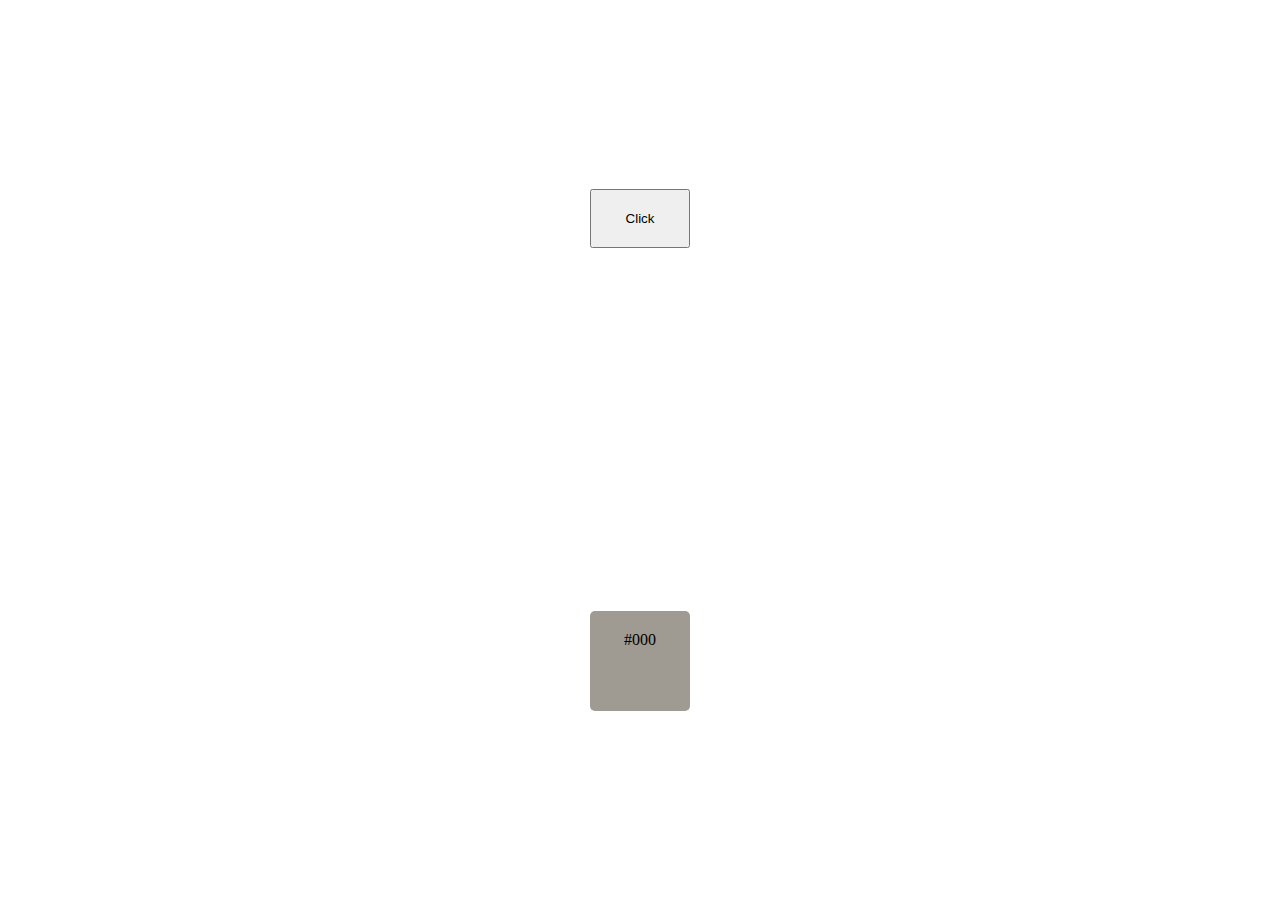
<file: HtmlCsssJavaScript50/BackgroundColor-change/index.html>
<html lang="en">
<head>
    <meta charset="UTF-8">
    <meta name="viewport" content="width=device-width, initial-scale=1.0">
    <title>Document</title>
    <link rel="stylesheet" href="index.css">
</head>
<body>
   <button class="btn">Click</button>
   <div class="code">#000</div>

   <script src="index.js"></script>
</body>
</html>
</file>
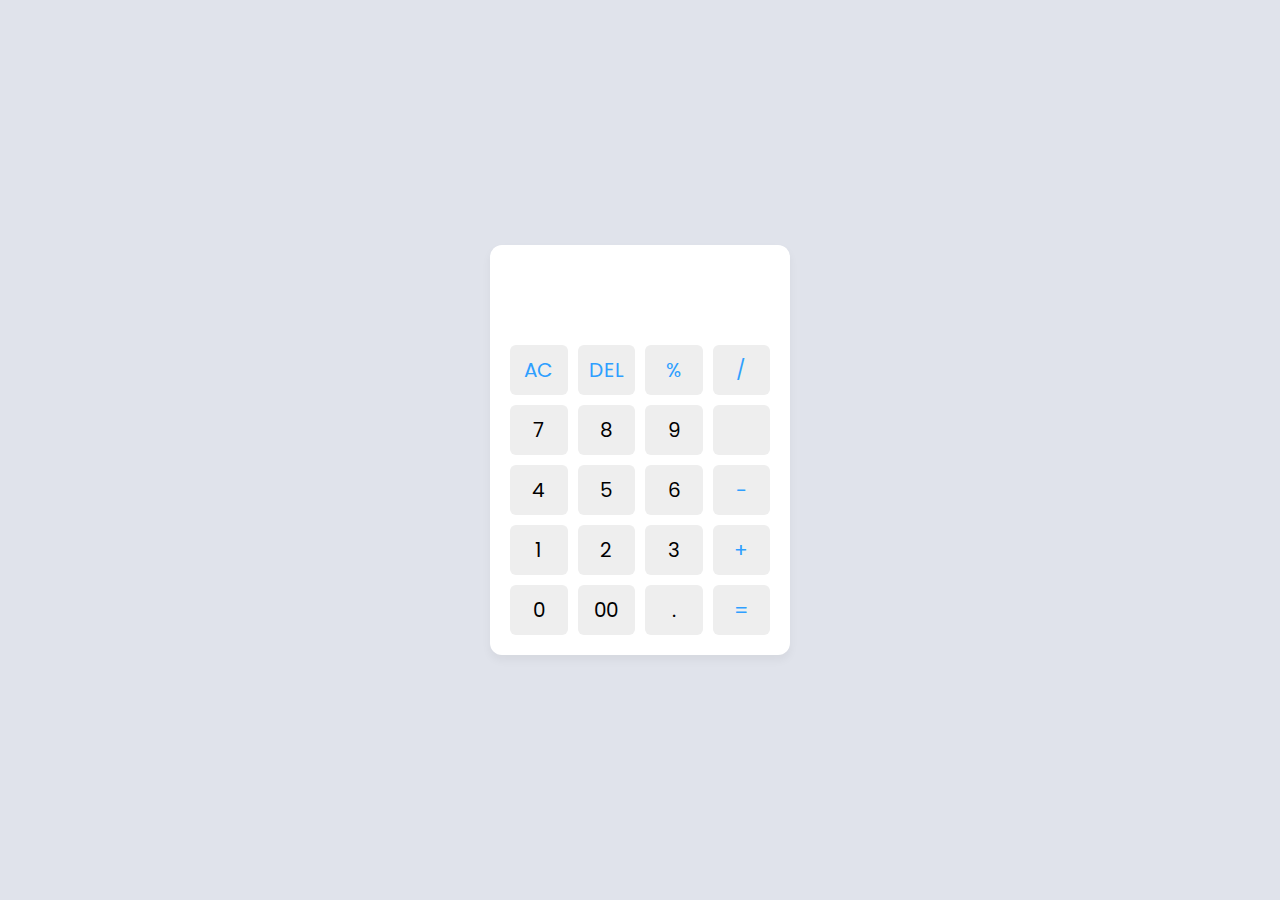
<file: HtmlCsssJavaScript50/Calculator/index.html>
<!DOCTYPE html>
<html lang="en">
  <head>
    <meta charset="UTF-8" />
    <meta http-equiv="X-UA-Compatible" content="IE=edge" />
    <meta name="viewport" content="width=device-width, initial-scale=1.0" />
    <title>Calculator in HTML CSS & JavaScript</title>
    <link rel="stylesheet" href="style.css" />
  </head>
  <body>
    <div class="container">
      <input type="text" class="display" />

      <div class="buttons">
        <button class="operator" data-value="AC">AC</button>
        <button class="operator" data-value="DEL">DEL</button>
        <button class="operator" data-value="%">%</button>
        <button class="operator" data-value="/">/</button>

        <button data-value="7">7</button>
        <button data-value="8">8</button>
        <button data-value="9">9</button>
        <button class="operator" data-value=""></button>

        <button data-value="4">4</button>
        <button data-value="5">5</button>
        <button data-value="6">6</button>
        <button class="operator" data-value="-">-</button>

        <button data-value="1">1</button>
        <button data-value="2">2</button>
        <button data-value="3">3</button>
        <button class="operator" data-value="+">+</button>

        <button data-value="0">0</button>
        <button data-value="00">00</button>
        <button data-value=".">.</button>
        <button class="operator" data-value="=">=</button>
      </div>
    </div>

    <script src="script.js"></script>
  </body>
</html>
</file>
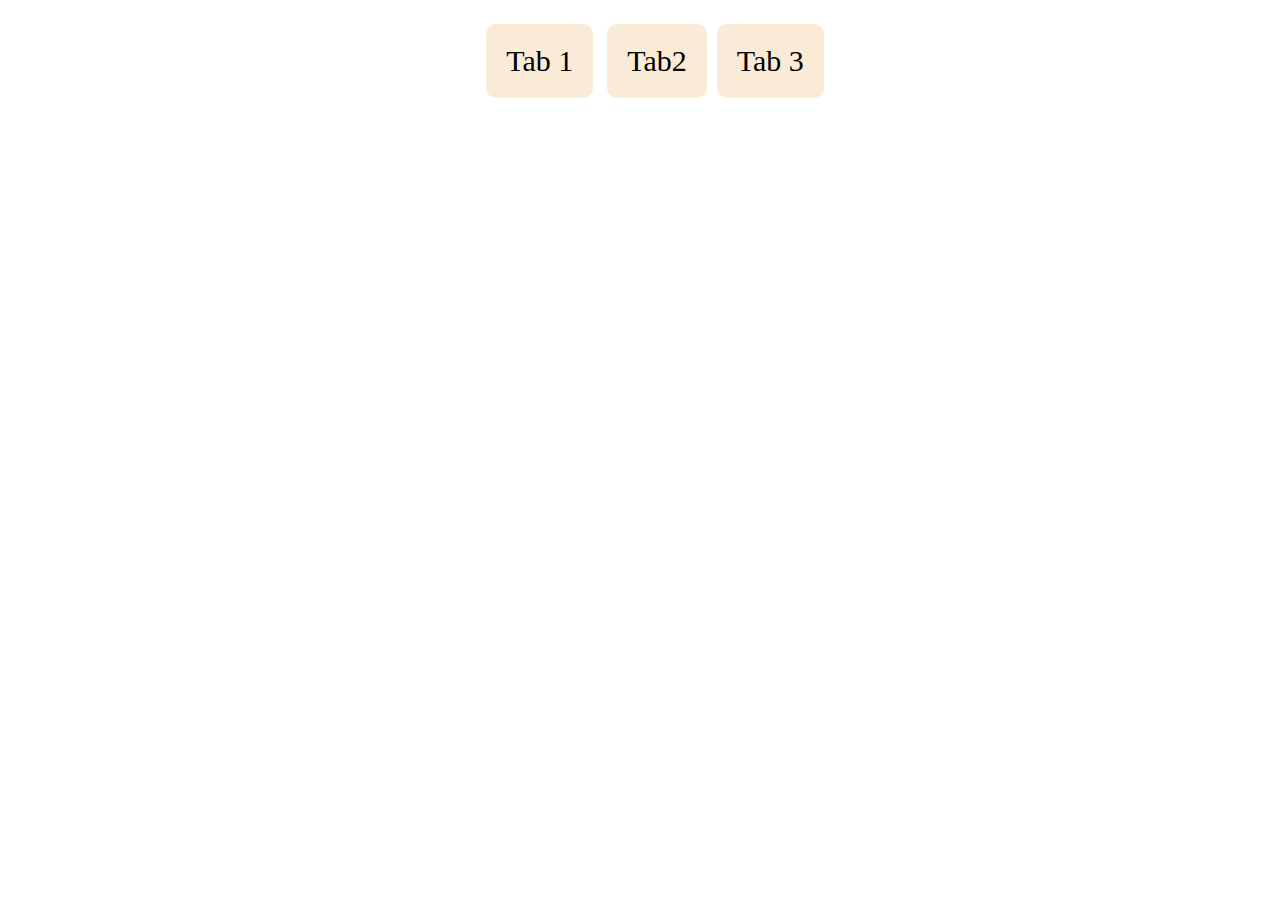
<file: HtmlCsssJavaScript50/Tabs-Content/index.html>
<!DOCTYPE html>
<html lang="en">
<head>
    <meta charset="UTF-8">
    <meta name="viewport" content="width=device-width, initial-scale=1.0">
    <title>Document</title>
    <link rel="stylesheet" href="index.css">
</head>
<body>
    <ul class="tabs">
        <li><a href="#tab1">Tab 1</a></li>
        <li><a href="#tab2">Tab2</a>
        <li><a href="#tab3">Tab 3</a></li>
      </ul>

      <!-- Tab content -->
<div class="tab-content">
    <div id="tab1">Lorem ipsum dolor sit amet, consectetur adipisicing elit. Voluptatibus quaerat quo possimus repudiandae provident nulla vero odio? Aperiam itaque laborum, debitis quia porro sit, sapiente assumenda asperiores minus illum autem.</div>
    <div id="tab2">Rituraj Rai Lorem ipsum dolor sit amet consectetur adipisicing elit. Dolores soluta perspiciatis deserunt aperiam aspernatur, dicta cumque velit doloremque ab consectetur? Quaerat debitis illum, beatae expedita repellendus accusamus ex tempore atque.</div>
    <div id="tab3">Hi i am Rituraj Rai I am a full stack devloper</div>
  </div>
  
  

    <script src="index.js"></script>
</body>
</html>
</file>
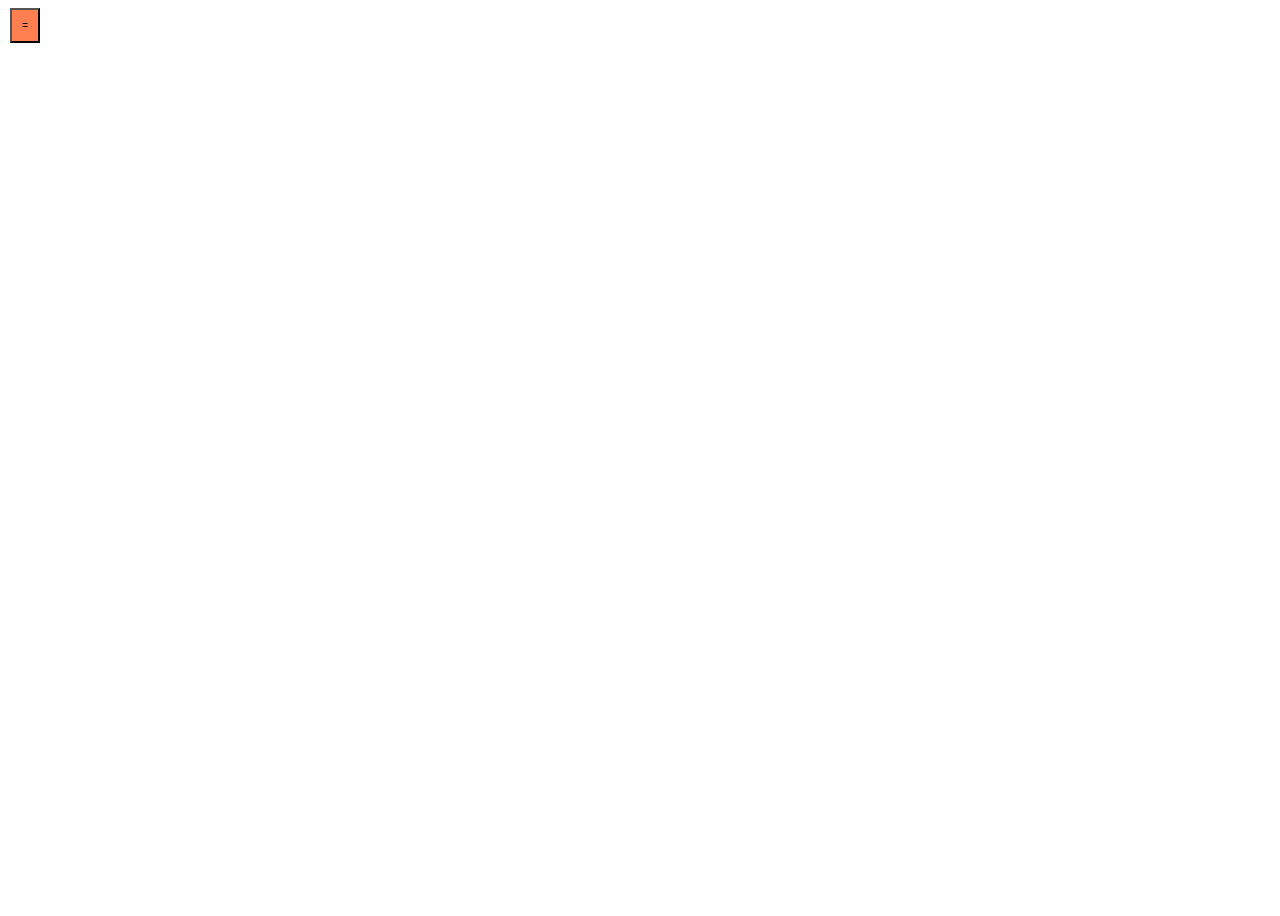
<file: HtmlCsssJavaScript50/Navbar/Navbar.html>
<html lang="en">
<head>
    <meta charset="UTF-8">
    <meta name="viewport" content="width=device-width, initial-scale=1.0">
    <title>Document</title>
    <link rel="stylesheet" href="Navbar.css">
</head>
<body>
    <button id="btn">=</button>
    <div class="nav-Container">
        <div class="nav-list">
            <a id="hide">X</a>
          <ul>
            <li class="demo">HOME</li>
            <li class="demo">ABOUT</li>
            <li class="demo">CONTACT</li>
            <li class="demo">BLOG</li>
            <li class="demo">PROJECTS</li>
          </ul>
        </div>
    </div>

    <script src="Navbar.js"></script>
</body>
</html>
</file>
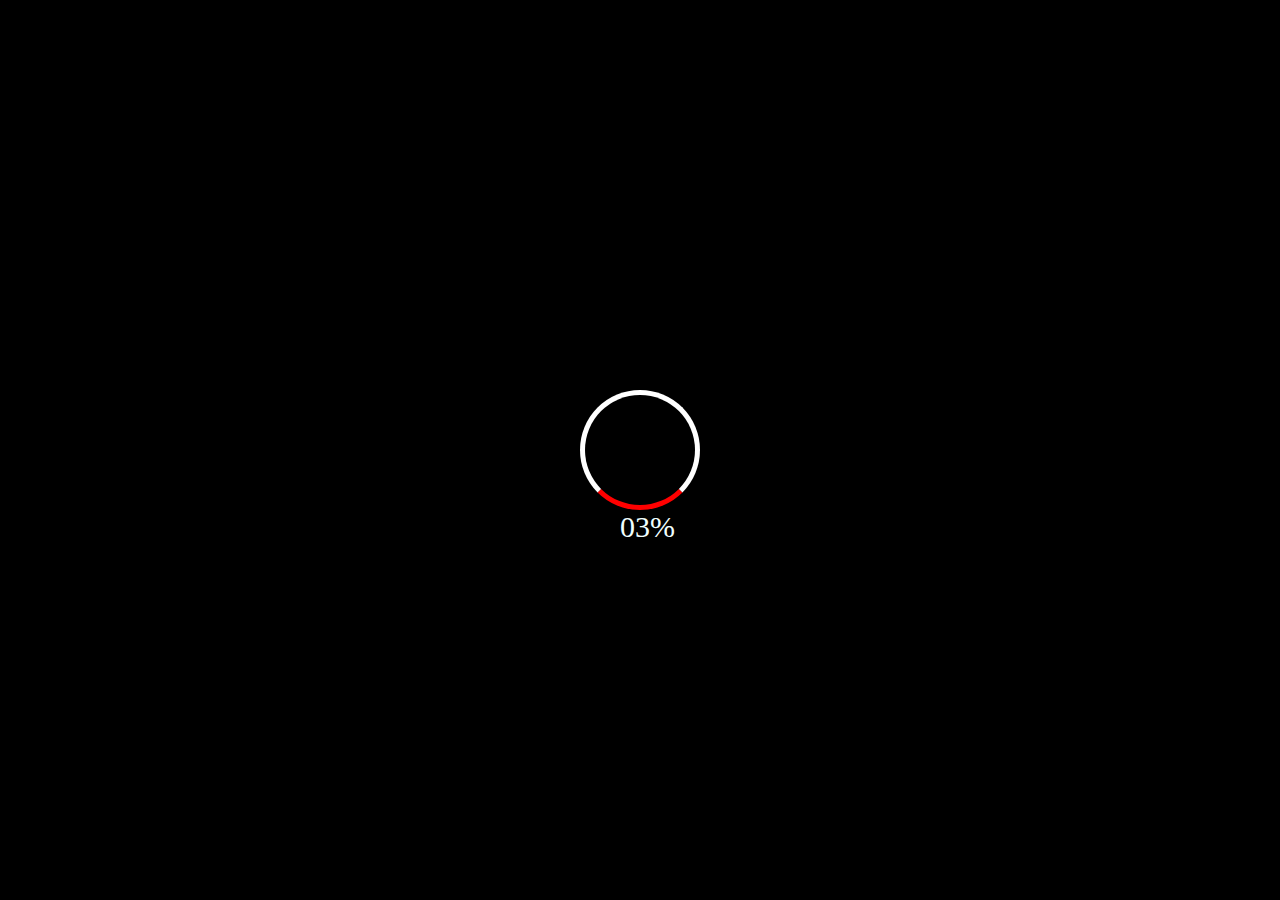
<file: HtmlCsssJavaScript50/WebsiteLoader/Loader.html>
<html lang="en">
<head>
    <meta charset="UTF-8">
    <meta name="viewport" content="width=device-width, initial-scale=1.0">
    <title>Document</title>
    <link rel="Stylesheet" href="Loader.css">
</head>
<body>
    
    <div class="container">
        <div class="loader"> </div>
        <div class="count">0</div>
    </div>
    <script src="Loader.js"></script>
</body>
</html>
</file>
<file: HtmlCsssJavaScript50/BackgroundColor-change/index.css>
body{
    display: grid;
    place-items: center;
    position: relative;
    
}
.btn{
  width: 100px;
  padding: 20px;

}
.code{

    text-align: center;
    padding-top: 20px;
    width: 100px;
    height: 80px;
    background-color: rgb(159, 154, 146);
    border-radius: 5px;
    
}
</file>
<file: HtmlCsssJavaScript50/Calculator/style.css>
/* Import Google font - Poppins */
@import url("https://fonts.googleapis.com/css2?family=Poppins:wght@300;400;500;600;700&display=swap");
* {
  margin: 0;
  padding: 0;
  box-sizing: border-box;
  font-family: "Poppins", sans-serif;
}
body {
  height: 100vh;
  display: flex;
  align-items: center;
  justify-content: center;
  background: #e0e3eb;
}
.container {
  position: relative;
  max-width: 300px;
  width: 100%;
  border-radius: 12px;
  padding: 10px 20px 20px;
  background: #fff;
  box-shadow: 0 5px 10px rgba(0, 0, 0, 0.05);
}
.display {
  height: 80px;
  width: 100%;
  outline: none;
  border: none;
  text-align: right;
  margin-bottom: 10px;
  font-size: 25px;
  color: #000e1a;
  pointer-events: none;
}
.buttons {
  display: grid;
  grid-gap: 10px;
  grid-template-columns: repeat(4, 1fr);
}
.buttons button {
  padding: 10px;
  border-radius: 6px;
  border: none;
  font-size: 20px;
  cursor: pointer;
  background-color: #eee;
}
.buttons button:active {
  transform: scale(0.99);
}
.operator {
  color: #2f9fff;
}
</file>
<file: HtmlCsssJavaScript50/Tabs-Content/index.css>
body{
  display: grid;
  place-items: center;
  background: url(https://i.ibb.co/qBYW0tT/WXOAkS.png) no-repeat ;
  background-size: cover;
}

.tabs li {
    display: inline-block;
    margin-right: 10px;
    background-color: antiquewhite;
    padding: 20px;
    border-radius: 10px;
  }
  
  .tabs a {
    text-decoration: none;
    color: #000;
    font-size: 30px;
  }
  
  /* Style the tab content */
  .tab-content div {
    display: none;
    padding: 20px;
    font-size: 50px;
  }
  .tab-content div.active {
    display: block;
  }
</file>
<file: HtmlCsssJavaScript50/Navbar/Navbar.css>
body{

    width: 100%;
    height: 100%;
    background: url(https://i.ibb.co/pPTprfM/ECB9Fm.jpg);
    background-repeat: no-repeat;
    background-size: cover;
}
.nav-container{
    width: 30%;
    height: 100%;
    background-color: rgba(33, 33, 33, 0.737);
    position: absolute;
    top: 0;
    left: 0;
    transform: translateX(-100%);
    transition: transform 0.4s ease-in-out;
}
.demo{
    color: aliceblue;
    padding: 20px;
}
#btn{
    padding: 10px;
    margin-left: 2px;
    font-size: 10px;
    background-color: coral;
}
#hide{
    font-size: 30px;
    position: absolute;
    right: 10px;
    top: 5px;
    color: aliceblue;
}
ul{
    list-style-type: none;
}
.show{
    transform: translateX(0%);
}
</file>
<file: HtmlCsssJavaScript50/WebsiteLoader/Loader.css>
body{
    display: grid;
    place-items: center;
    position: relative;
    background-color: black;
}


.loader{
    width: 120px;
    height: 120px;
    border: 5px solid  white;
    border-bottom-color: red  ;
    border-radius: 50%;
    display: inline-block;
    box-sizing: border-box;
    animation: rotation 1s linear infinite;
}
@keyframes rotation {
    0% {
        transform: rotate(0deg);
    }
    100% {
        transform: rotate(360deg);
    }
}
.count{
    position: absolute;
    margin-left: 20px;
    margin-bottom: 50px;
    font-size: 30px;
    align-items: center;
    margin-top: 0px;
    margin-left: 40px;
    color: azure;
}
.show{
    display: none;
}
</file>
